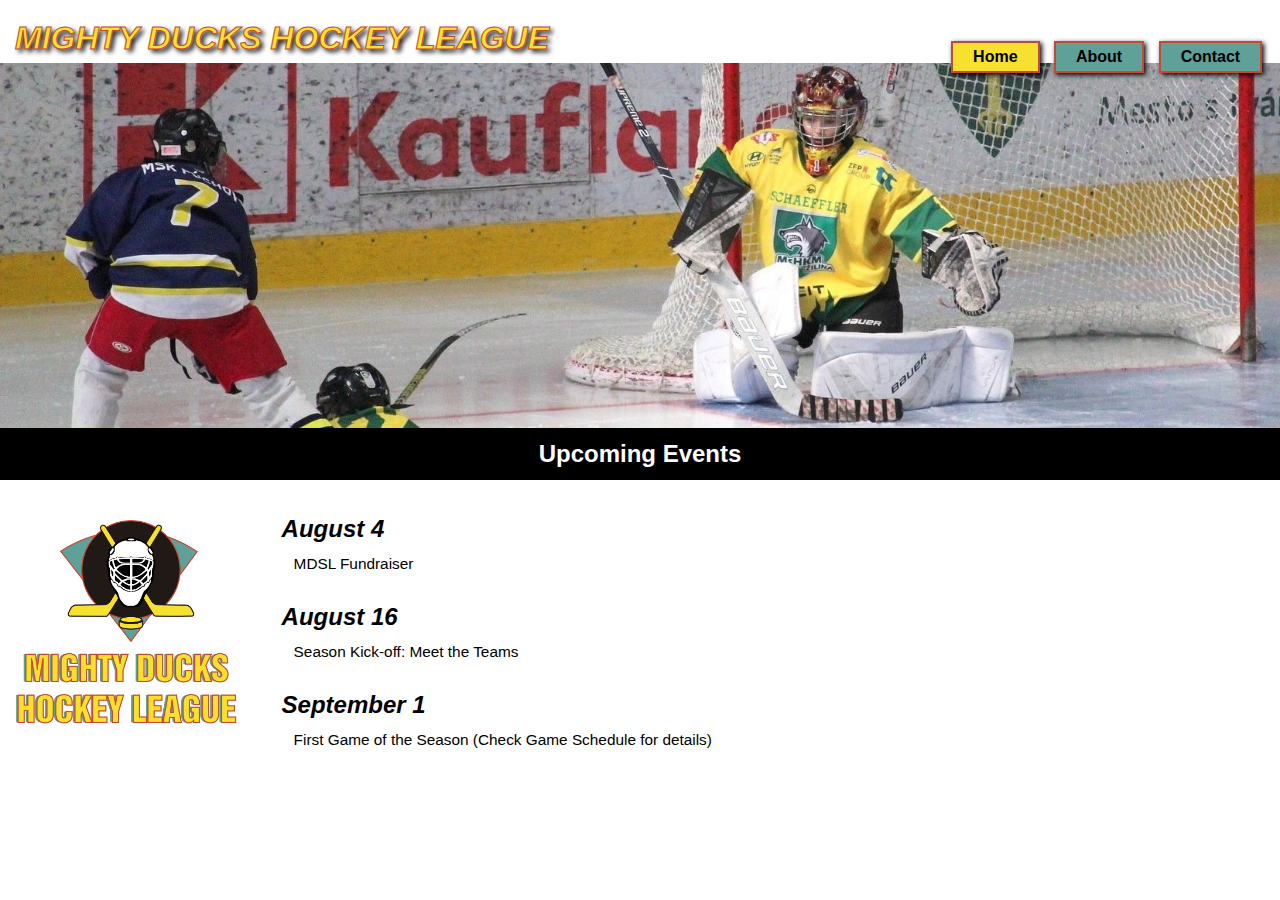
<file: index.html>
<!DOCTYPE html>
<html lang="en">
<head>
    <meta charset="UTF-8">
    <meta http-equiv="X-UA-Compatible" content="IE=edge">
    <meta name="viewport" content="width=device-width, initial-scale=1.0">
    <title>Mighty Ducks Hockey League</title>
    <link rel="stylesheet" href="style.css">
    <link rel="shortcut icon" href="./assets/favicon.png" type="image/x-icon">
</head>
<body>
    <header>
        <h1>Mighty Ducks Hockey League</h1>
        <nav>
            <a class="active" href="#">Home</a>
            <a href="./about.html">About</a>
            <a href="./contact.html">Contact</a>
        </nav>
        <img class="banner" src="./assets/design1_image2.jpg" alt="banner-hockey-players">
    </header>
    <main>
        <h2>Upcoming Events</h2>
        <aside>
            <img src="./assets/LogoMightyducks-01.png" alt="logo" class="logo">
        </aside>
    <section>
        <h3 class="heading">.</h3>
        <article>
            <h3>August 4</h3>
            <p>MDSL Fundraiser</p>
        </article>
        <article>
            <h3>August 16</h3>
            <p>Season Kick-off: Meet the Teams</p>
        </article>
        <article>
            <h3>September 1</h3>
            <p>First Game of the Season (Check Game Schedule for details)</p>
        </article>
    </section>
</main>
</body>
</html>
</file>
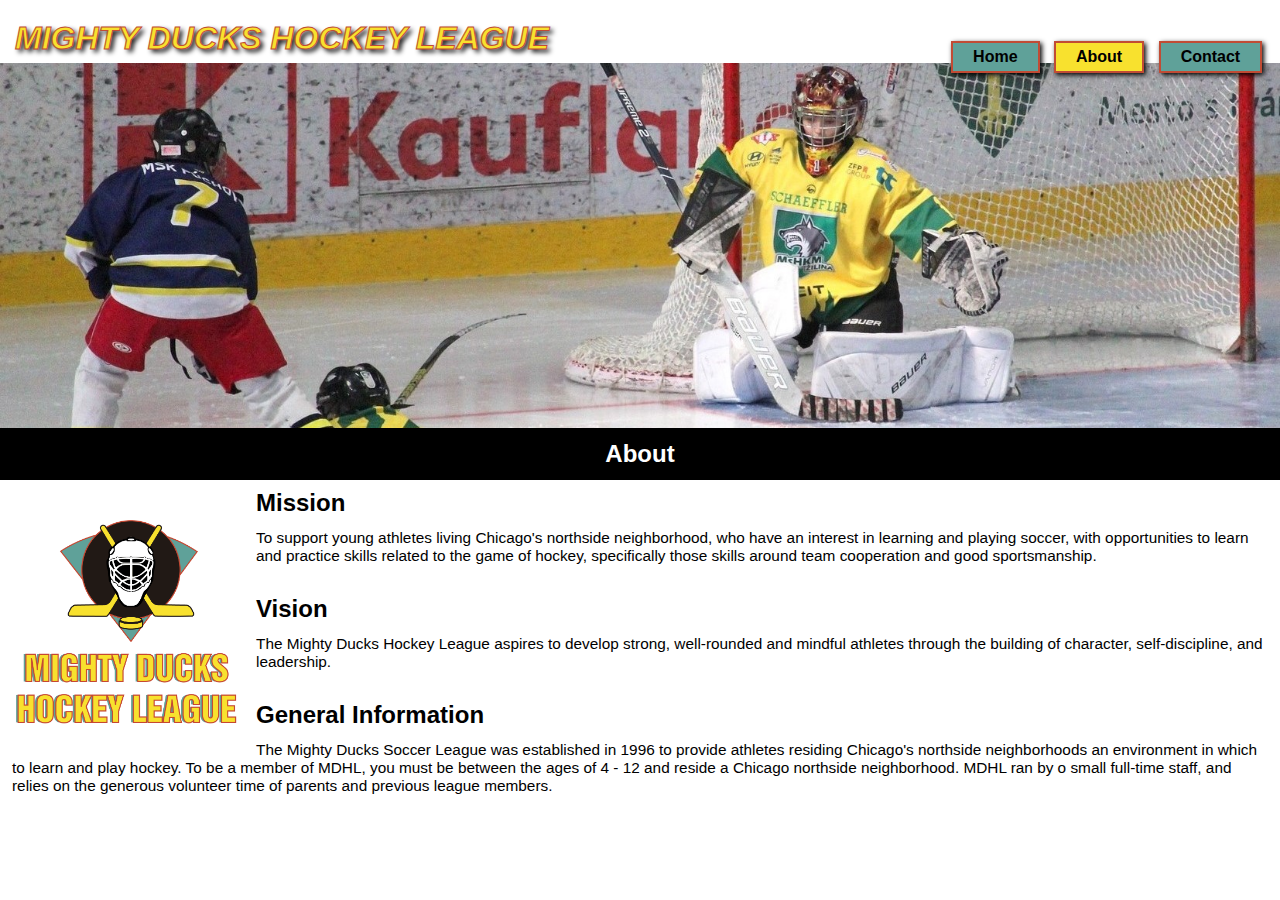
<file: about.html>
<!DOCTYPE html>
<html lang="en">
<head>
    <meta charset="UTF-8">
    <meta http-equiv="X-UA-Compatible" content="IE=edge">
    <meta name="viewport" content="width=device-width, initial-scale=1.0">
    <title>Mighty Ducks Hockey League</title>
    <link rel="stylesheet" href="style.css">
    <link rel="shortcut icon" href="./assets/favicon.png" type="image/x-icon">
</head>
<body>
    <header>
        <h1>Mighty Ducks Hockey League</h1>
        <nav>
            <a href="./index.html">Home</a>
            <a class="active" href="#">About</a>
            <a href="./contact.html">Contact</a>
        </nav>
        <img class="banner" src="./assets/design1_image2.jpg" alt="banner-hockey-players">
    </header>
    <main>
        <h2>About</h2>
        <aside>
        <img src="./assets/LogoMightyducks-01.png" alt="logo" class="logo">
    </aside>
    <div class="about">
    <div class="items">
        <h3>Mission</h3>
        <p>To support young athletes living Chicago's northside neighborhood, who have an interest in 
            learning and playing soccer, with opportunities to learn and practice skills related to the game of 
            hockey, specifically those skills around team cooperation and good sportsmanship.</p>
    </div>
    <div class="items">
        <h3>Vision</h3>
        <p>The Mighty Ducks Hockey League aspires to develop strong, well-rounded and mindful athletes 
            through the building of character, self-discipline, and leadership.</p>
    </div>
    <div class="items">
        <h3>General Information</h3>
        <p>The Mighty Ducks Soccer League was established in 1996 to provide athletes residing 
            Chicago's northside neighborhoods an environment in which to learn and play hockey. To be a 
            member of MDHL, you must be between the ages of 4 - 12 and reside a Chicago northside 
            neighborhood. MDHL ran by o small full-time staff, and relies on the generous volunteer time of 
            parents and previous league members.</p>
    </div>
</div>
</main>
</body>
</html>
</file>
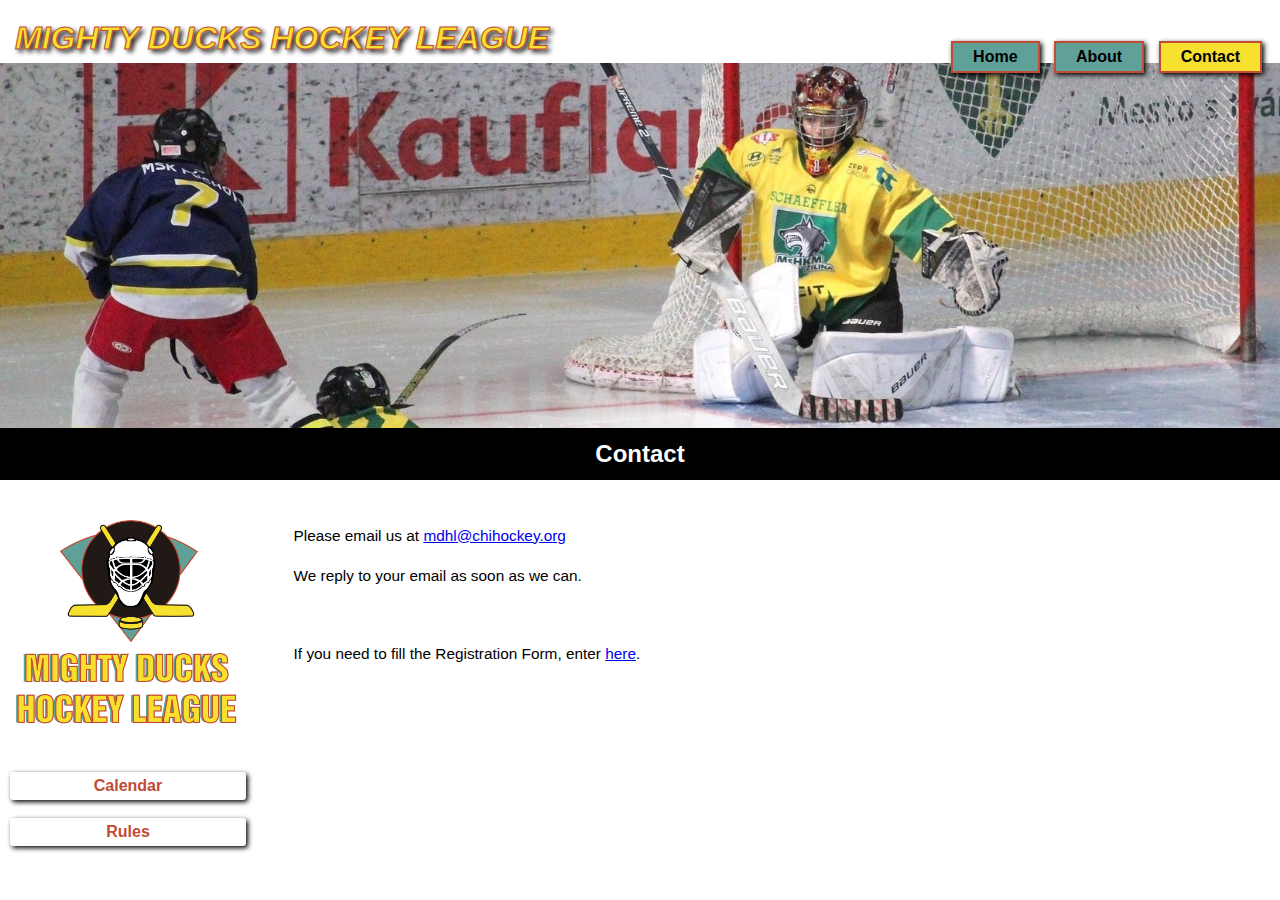
<file: contact.html>
<!DOCTYPE html>
<html lang="en">

<head>
    <meta charset="UTF-8">
    <meta http-equiv="X-UA-Compatible" content="IE=edge">
    <meta name="viewport" content="width=device-width, initial-scale=1.0">
    <title>Mighty Ducks Hockey League</title>
    <link rel="stylesheet" href="style.css">
    <link rel="shortcut icon" href="./assets/favicon.png" type="image/x-icon">
</head>

<body>
    <header>
        <h1>Mighty Ducks Hockey League</h1>
        <nav>
            <a href="./index.html">Home</a>
            <a href="./about.html">About</a>
            <a class="active" href="#">Contact</a>
        </nav>
        <img class="banner" src="./assets/design1_image2.jpg" alt="banner-hockey-players">
    </header>
    <main>
        <h2>Contact</h2>
        <aside>
            <img src="./assets/LogoMightyducks-01.png" alt="logo" class="logo">
            <a href="./gameInfo.html">Calendar</a>
            <a href="./rules.html">Rules</a>
        </aside>
        <section>
            <h3 class="heading">.</h3>
            <div>
                <p>Please email us at <a href="mailto:mdhl@chihockey.org">mdhl@chihockey.org</a></p>
                <p>We reply to your email as soon as we can.</p>
                <br><br>
                <p>If you need to fill the Registration Form, enter <a href="registrationForm.html">here</a>.</p>
            </div>
        </section>
    </main>
</body>

</html>
</file>
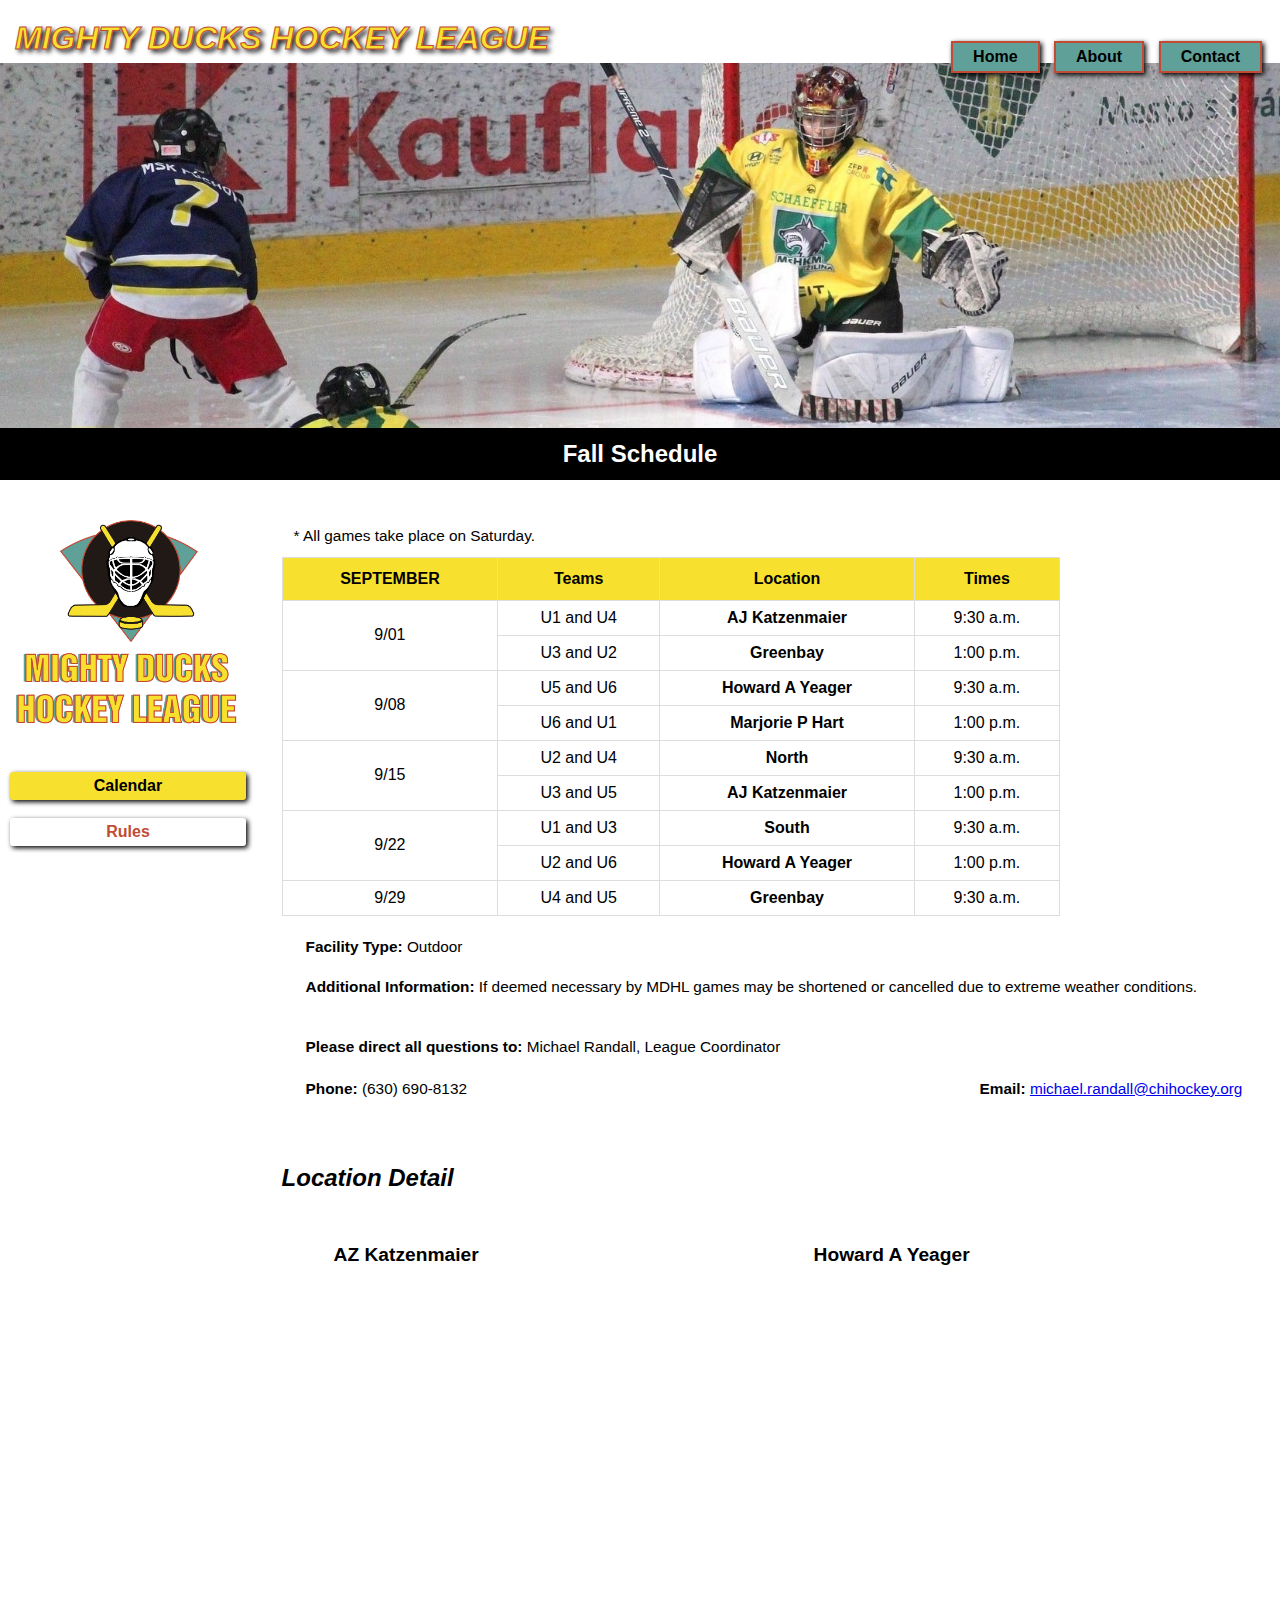
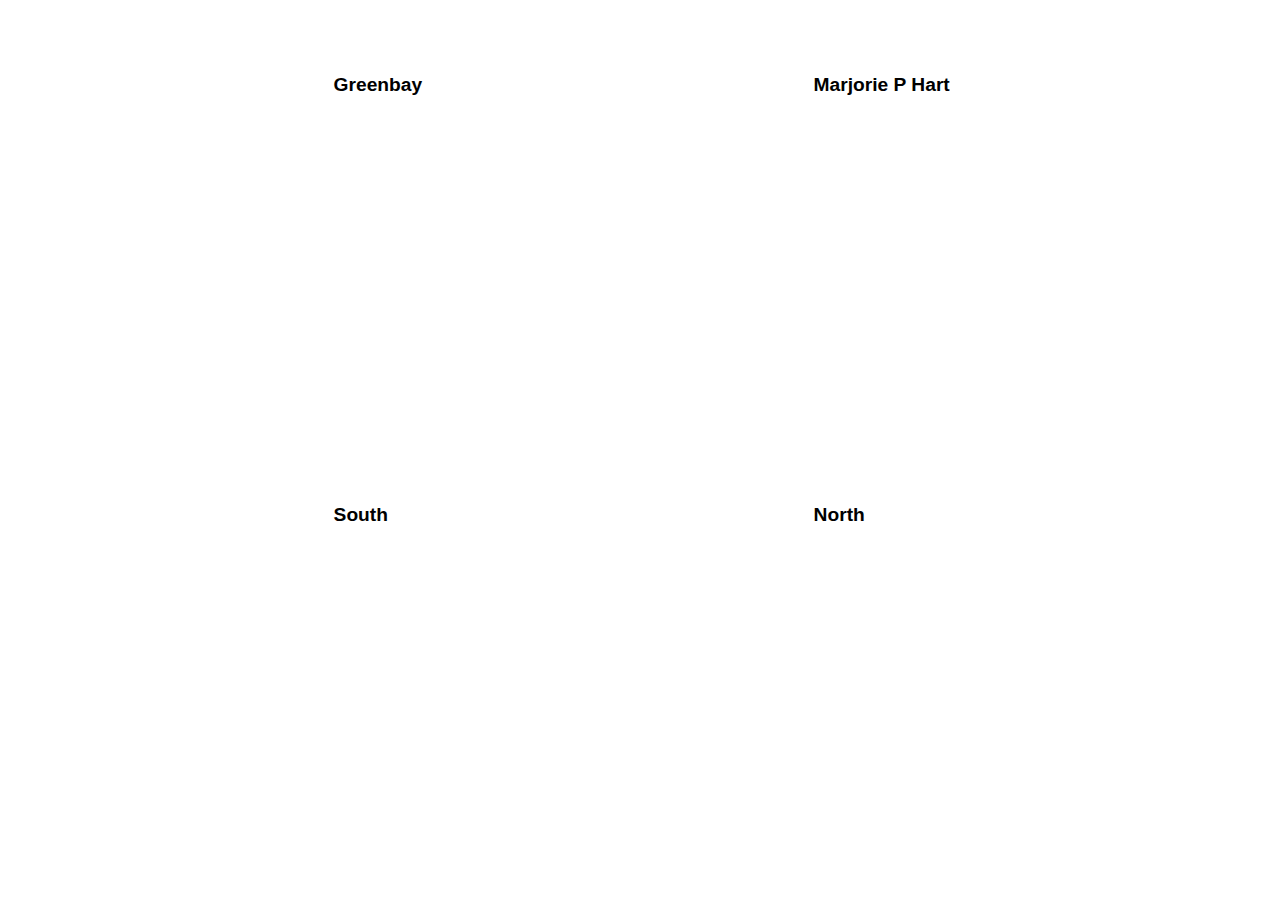
<file: gameInfo.html>
<!DOCTYPE html>
<html lang="en">

<head>
    <meta charset="UTF-8">
    <meta http-equiv="X-UA-Compatible" content="IE=edge">
    <meta name="viewport" content="width=device-width, initial-scale=1.0">
    <title>Mighty Ducks Hockey League</title>
    <link rel="stylesheet" href="style.css">
    <link rel="shortcut icon" href="./assets/favicon.png" type="image/x-icon">
</head>

<body>
    <header>
        <h1>Mighty Ducks Hockey League</h1>
        <nav>
            <a href="./index.html">Home</a>
            <a href="./about.html">About</a>
            <a href="./contact.html">Contact</a>
        </nav>
        <img class="banner" src="./assets/design1_image2.jpg" alt="banner-hockey-players">
    </header>
    <main>
        <h2>Fall Schedule</h2>
        <aside>
            <img src="./assets/LogoMightyducks-01.png" alt="logo" class="logo">
            <a class="active" href="#">Calendar</a>
            <a href="./rules.html">Rules</a>
        </aside>
        <section>
            <h3 class="heading">.</h3>
            <p>* All games take place on Saturday.</p>
            <table>
                <thead>
                    <tr>
                        <th>SEPTEMBER</th>
                        <th>Teams</th>
                        <th>Location</th>
                        <th>Times</th>
                    </tr>
                </thead>
                <tbody>
                    <tr>
                        <td rowspan="2">9/01</td>
                        <td>U1 and U4</td>
                        <td><a href="#azkat" class="nav_link">AJ Katzenmaier</a></td>
                        <td>9:30 a.m.</td>
                    </tr>
                    <tr>
                        <td>U3 and U2</td>
                        <td><a href="#greenb" class="nav_link">Greenbay</a></td>
                        <td>1:00 p.m.</td>
                    </tr>
                    <tr>
                        <td rowspan="2">9/08</td>
                        <td>U5 and U6</td>
                        <td><a href="#howard" class="nav_link">Howard A Yeager</a></td>
                        <td>9:30 a.m.</td>
                    </tr>
                    <tr>
                        <td>U6 and U1</td>
                        <td><a href="#marjor" class="nav_link">Marjorie P Hart</a></td>
                        <td>1:00 p.m.</td>
                    </tr>
                    <tr>
                        <td rowspan="2">9/15</td>
                        <td>U2 and U4</td>
                        <td><a href="#north" class="nav_link">North</a></td>
                        <td>9:30 a.m.</td>
                    </tr>
                    <tr>
                        <td>U3 and U5</td>
                        <td><a href="#azkat" class="nav_link">AJ Katzenmaier</a></td>
                        <td>1:00 p.m.</td>
                    </tr>
                    <tr>
                        <td rowspan="2">9/22</td>
                        <td>U1 and U3</td>
                        <td><a href="#south" class="nav_link">South</a></td>
                        <td>9:30 a.m.</td>
                    </tr>
                    <tr>
                        <td>U2 and U6</td>
                        <td><a href="#howard" class="nav_link">Howard A Yeager</a></td>
                        <td>1:00 p.m.</td>
                    </tr>
                    <tr>
                        <td>9/29</td>
                        <td>U4 and U5</td>
                        <td><a href="#greenb" class="nav_link">Greenbay</a></td>
                        <td>9:30 a.m.</td>
                    </tr>
                </tbody>
            </table>
            <div id="details-schedule">
                <p><strong>Facility Type:</strong> Outdoor</p>
                <p><strong>Additional Information:</strong> If deemed necessary by MDHL games may be shortened or
                    cancelled
                    due to extreme weather conditions.</p>
                <br>
                <p><strong>Please direct all questions to:</strong> Michael Randall, League Coordinator</p>
            </div>
            <div id="communication">
                <p><strong>Phone:</strong> <a href="tel:+6306908132"></a>(630) 690-8132</p>
                <p><strong>Email:</strong> <a
                        href="mailto:michael.randall@chihockey.org">michael.randall@chihockey.org</a>
                </p>
            </div>
            <br><br><br>

            <h3>Location Detail</h3>
            <div class="map-box">
                <div class="maps" id="azkat">
                    <p>AZ Katzenmaier</p>
                    <iframe
                        src="https://www.google.com/maps/embed?pb=!1m14!1m8!1m3!1d8788.852851470228!2d-87.86910329407394!3d42.32527913144314!3m2!1i1024!2i768!4f13.1!3m3!1m2!1s0x880f932fbc6ba7cd%3A0xcf2bbe275c6da815!2sAJ%20Katzenmaier%20Academy!5e0!3m2!1ses-419!2ses!4v1675788265354!5m2!1ses-419!2ses"
                        width="400" height="300" style="border:0;" allowfullscreen="" loading="lazy"
                        referrerpolicy="no-referrer-when-downgrade"></iframe>
                </div>
                <div class="maps" id="howard">
                    <p>Howard A Yeager</p>
                    <iframe
                        src="https://www.google.com/maps/embed?pb=!1m14!1m8!1m3!1d4002.6510031661824!2d-87.85770385425543!3d42.31562408122828!3m2!1i1024!2i768!4f13.1!3m3!1m2!1s0x880feccac26b07c5%3A0x8b51fa5d6efe771a!2sHoward%20A.%20Yeager%20School%20(PREK-K)!5e0!3m2!1ses-419!2ses!4v1675788034792!5m2!1ses-419!2ses"
                        width="400" height="300" style="border:0;" allowfullscreen="" loading="lazy"
                        referrerpolicy="no-referrer-when-downgrade"></iframe>
                </div>
                <div class="maps" id="greenb">
                    <p>Greenbay</p>
                    <iframe
                        src="https://www.google.com/maps/embed?pb=!1m18!1m12!1m3!1d6285.152303425844!2d-87.87281699432056!3d42.32325866678947!2m3!1f0!2f0!3f0!3m2!1i1024!2i768!4f13.1!3m3!1m2!1s0x880f933bce5af881%3A0x740a7a7d548adce1!2sGreen%20Bay%20School%20(Pre-K)!5e0!3m2!1ses-419!2ses!4v1675787764667!5m2!1ses-419!2ses"
                        width="400" height="300" style="border:0;" allowfullscreen="" loading="lazy"
                        referrerpolicy="no-referrer-when-downgrade"></iframe>
                </div>
                <div class="maps" id="marjor">
                    <p>Marjorie P Hart</p>
                    <iframe
                        src="https://www.google.com/maps/embed?pb=!1m18!1m12!1m3!1d5936.617006219768!2d-87.64972733467346!3d41.929221779220164!2m3!1f0!2f0!3f0!3m2!1i1024!2i768!4f13.1!3m3!1m2!1s0x880fd30f2637f9d7%3A0xdbff5d5dfcfcfa35!2sMarjorie%20P%20Hart%20Elementary!5e0!3m2!1ses-419!2ses!4v1675788172622!5m2!1ses-419!2ses"
                        width="400" height="300" style="border:0;" allowfullscreen="" loading="lazy"
                        referrerpolicy="no-referrer-when-downgrade"></iframe>
                </div>
                <div class="maps" id="south">
                    <p>South</p>
                    <iframe
                        src="https://www.google.com/maps/embed?pb=!1m18!1m12!1m3!1d3371.9853277881452!2d-87.85731487252525!3d42.317893605047196!2m3!1f0!2f0!3f0!3m2!1i1024!2i768!4f13.1!3m3!1m2!1s0x880feccac2135a21%3A0x8ce88e90b96bbec1!2sSouth%20Elementary%20School%20(K-5)!5e0!3m2!1ses-419!2ses!4v1675788229893!5m2!1ses-419!2ses"
                        width="400" height="300" style="border:0;" allowfullscreen="" loading="lazy"
                        referrerpolicy="no-referrer-when-downgrade"></iframe>
                </div>
                <div class="maps" id="north">
                    <p>North</p>
                    <iframe
                        src="https://www.google.com/maps/embed?pb=!1m18!1m12!1m3!1d5898.522031365507!2d-87.84346837881108!3d42.33695814771338!2m3!1f0!2f0!3f0!3m2!1i1024!2i768!4f13.1!3m3!1m2!1s0x880fed26d3692cf5%3A0x8611023901d6c74a!2sEvelyn%20Alexander%20School%20(K-3)!5e0!3m2!1ses-419!2ses!4v1675788200957!5m2!1ses-419!2ses"
                        width="400" height="300" style="border:0;" allowfullscreen="" loading="lazy"
                        referrerpolicy="no-referrer-when-downgrade"></iframe>
                </div>
            </div>
        </section>
    </main>
</body>

</html>
</file>
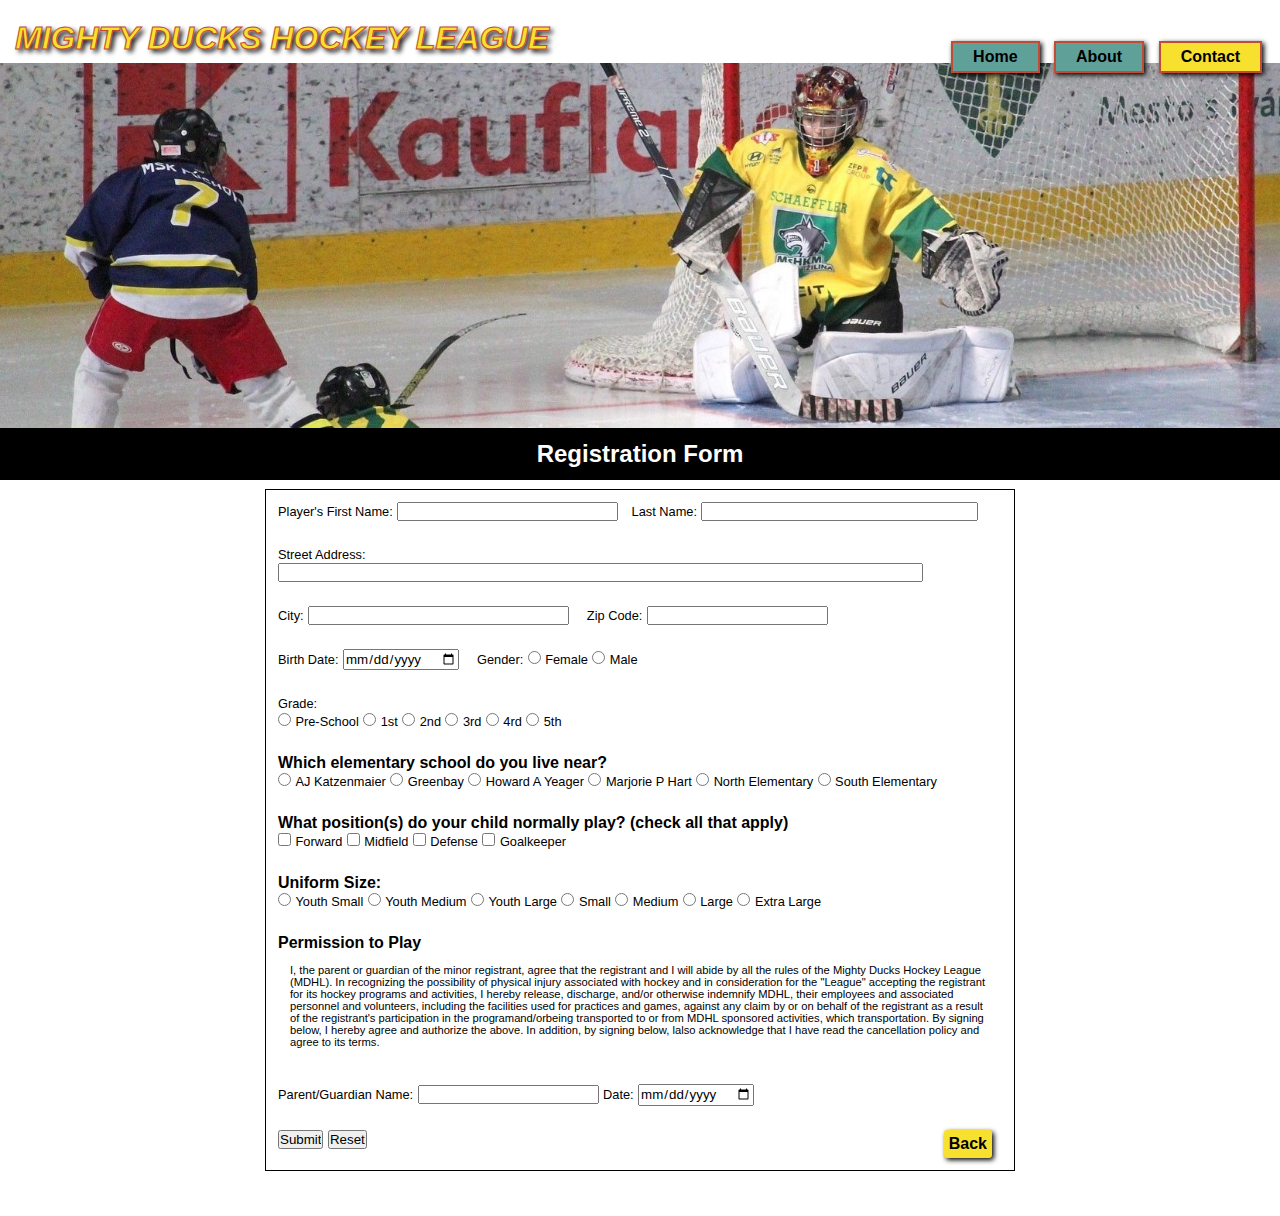
<file: registrationForm.html>
<!DOCTYPE html>
<html lang="en">

<head>
    <meta charset="UTF-8">
    <meta http-equiv="X-UA-Compatible" content="IE=edge">
    <meta name="viewport" content="width=device-width, initial-scale=1.0">
    <title>Mighty Ducks Hockey League</title>
    <link rel="stylesheet" href="style.css">
    <link rel="shortcut icon" href="./assets/favicon.png" type="image/x-icon">
</head>

<body>
    <header>
        <h1>Mighty Ducks Hockey League</h1>
        <nav>
            <a href="./index.html">Home</a>
            <a href="./about.html">About</a>
            <a class="active" href="#">Contact</a>
        </nav>
        <img class="banner" src="./assets/design1_image2.jpg" alt="banner-hockey-players">
    </header>
    <main>
        <h2>Registration Form</h2>
        <form action="show_data.html" method="get">
            <fieldset class="form-2">
                <label for="fname">Player's First Name:</label>
                <input type="text" id="fname" name="fname" size="25">
                &nbsp;
                <label for="lname">Last Name:</label>
                <input type="text" id="lname" name="lname" size="32">
            </fieldset>
            <fieldset>
                <label for="address">Street Address:</label>
                <input type="text" id="address" name="address" size="78">
            </fieldset>
            <fieldset>
                <label for="city">City:</label>
                <input type="text" id="city" name="city" size="30">
                &nbsp;&nbsp;
                <label for="zipcode">Zip Code:</label>
                <input type="number" id="zipcode" name="zipcode">
            </fieldset>
            <fieldset>
                <label for="birth">Birth Date:</label>
                <input type="date" name="birth" id="birth">
                &nbsp;&nbsp;
                <label>Gender:</label>
                <input type="radio" name="gender" id="female" value="female">
                <label for="female">Female</label>
                <input type="radio" name="gender" id="male" value="male">
                <label for="male">Male</label>
            </fieldset>
            <fieldset>
                <label>Grade:</label>
                <div class="options">
                    <input type="radio" name="grade" id="pre" value="pre">
                    <label for="pre">Pre-School</label>
                    <input type="radio" name="grade" id="1st" value="1st">
                    <label for="1st">1st</label>
                    <input type="radio" name="grade" id="2nd" value="2nd">
                    <label for="2nd">2nd</label>
                    <input type="radio" name="grade" id="3rd" value="3rd">
                    <label for="3rd">3rd</label>
                    <input type="radio" name="grade" id="4rd" value="4rd">
                    <label for="4rd">4rd</label>
                    <input type="radio" name="grade" id="5th" value="5th">
                    <label for="5th">5th</label>
                </div>
            </fieldset>
            <fieldset>
                <h4>Which elementary school do you live near?</h4>
                <div class="options">
                    <input type="radio" name="school" id="ajkatzenm" value="ajkatzenm">
                    <label for="ajkatzenm">AJ Katzenmaier</label>
                    <input type="radio" name="school" id="greenbay" value="greenbay">
                    <label for="greenbay">Greenbay</label>
                    <input type="radio" name="school" id="howard" value="howard">
                    <label for="howard">Howard A Yeager</label>
                    <input type="radio" name="school" id="marjorie" value="marjorie">
                    <label for="marjorie">Marjorie P Hart</label>
                    <input type="radio" name="school" id="north" value="north">
                    <label for="north">North Elementary</label>
                    <input type="radio" name="school" id="south" value="south">
                    <label for="south">South Elementary</label>
                </div>
            </fieldset>
            <fieldset>
                <h4>What position(s) do your child normally play? (check all that apply)</h4>
                <div class="options">
                    <input type="checkbox" name="position" id="forward" value="forward">
                    <label for="forward">Forward</label>
                    <input type="checkbox" name="position" id="midfield" value="midfield">
                    <label for="midfield">Midfield</label>
                    <input type="checkbox" name="position" id="defense" value="defense">
                    <label for="defense">Defense</label>
                    <input type="checkbox" name="position" id="goalkeeper" value="goalkeeper">
                    <label for="goalkeeper">Goalkeeper</label>
                </div>
            </fieldset>
            <fieldset>
                <h4>Uniform Size:</h4>
                <div class="options">
                    <input type="radio" name="uniform" id="ysmall" value="ysmall">
                    <label for="ysmall">Youth Small</label>
                    <input type="radio" name="uniform" id="ymedium" value="ymedium">
                    <label for="ymedium">Youth Medium</label>
                    <input type="radio" name="uniform" id="ylarge" value="ylarge">
                    <label for="ylarge">Youth Large</label>
                    <input type="radio" name="uniform" id="small" value="small">
                    <label for="small">Small</label>
                    <input type="radio" name="uniform" id="medium" value="medium">
                    <label for="medium">Medium</label>
                    <input type="radio" name="uniform" id="large" value="large">
                    <label for="large">Large</label>
                    <input type="radio" name="uniform" id="xlarge" value="xlarge">
                    <label for="xlarge">Extra Large</label>
                </div>
            </fieldset>
            <fieldset>
                <h4>Permission to Play</h4>
                <p>I, the parent or guardian of the minor registrant, agree that the registrant and I will abide by all
                    the
                    rules of the Mighty Ducks Hockey League (MDHL). In recognizing the possibility of physical injury
                    associated with hockey and in consideration for the "League" accepting the registrant for its
                    hockey programs and activities, I hereby release, discharge, and/or otherwise indemnify MDHL,
                    their employees and associated personnel and volunteers, including the facilities used for
                    practices and games, against any claim by or on behalf of the registrant as a result of the
                    registrant's participation in the programand/orbeing transported to or from MDHL sponsored
                    activities, which transportation.
                    By signing below, I hereby agree and authorize the above. In addition, by signing below, lalso
                    acknowledge that I have read the cancellation policy and agree to its terms.
                </p>
            </fieldset>
            <fieldset>
                <label for="sign-name">Parent/Guardian Name:</label>
                <input type="text" id="sign-name" name="sign-name">
                <label for="sign-date">Date:</label>
                <input type="date" name="sign-date" id="sign-date">
            </fieldset>
            <fieldset>
                <input type="submit" value="Submit">
                <input type="reset" value="Reset">
                <a class="active" href="/contact.html">Back</a>
            </fieldset>

        </form>
    </main>
</body>

</html>
</file>
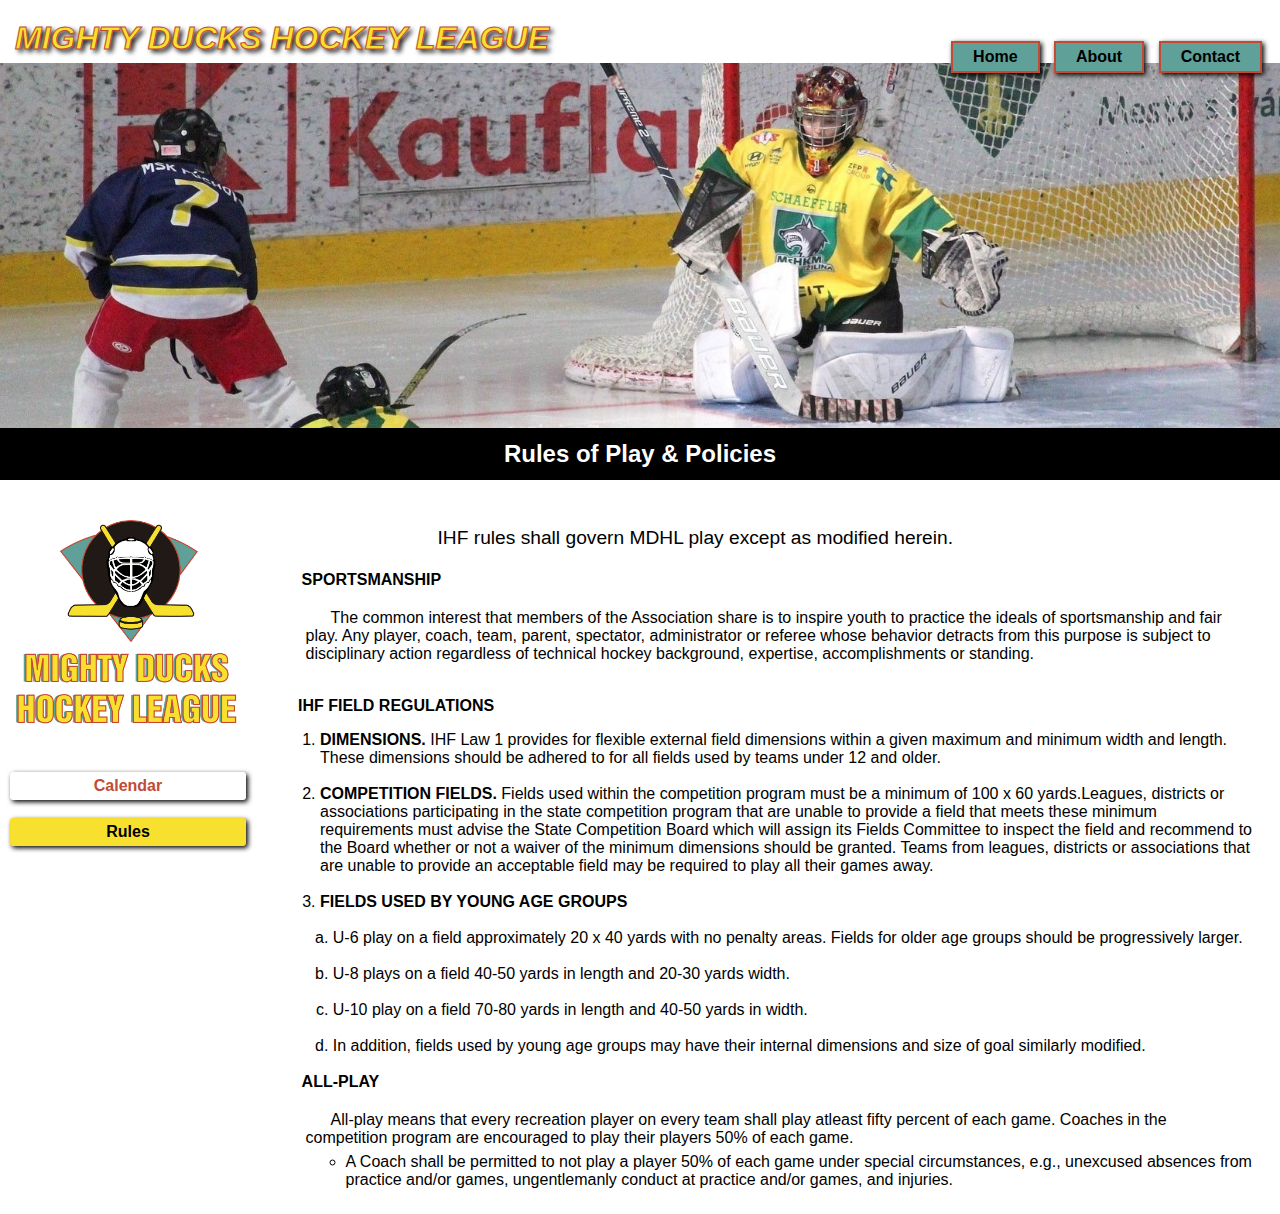
<file: rules.html>
<!DOCTYPE html>
<html lang="en">

<head>
    <meta charset="UTF-8">
    <meta http-equiv="X-UA-Compatible" content="IE=edge">
    <meta name="viewport" content="width=device-width, initial-scale=1.0">
    <title>Mighty Ducks Hockey League</title>
    <link rel="stylesheet" href="style.css">
    <link rel="shortcut icon" href="./assets/favicon.png" type="image/x-icon">
</head>

<body>
    <header>
        <h1>Mighty Ducks Hockey League</h1>
        <nav>
            <a href="./index.html">Home</a>
            <a href="./about.html">About</a>
            <a href="./contact.html">Contact</a>
        </nav>
        <img class="banner" src="./assets/design1_image2.jpg" alt="banner-hockey-players">
    </header>
    <main>
        <h2>Rules of Play & Policies</h2>
        <aside>
            <img src="./assets/LogoMightyducks-01.png" alt="logo" class="logo">
            <a href="./gameInfo.html">Calendar</a>
            <a class="active" href="#">Rules</a>
        </aside>
        <section>
            <h3 class="heading">.</h3>
            <p id="subtitle-rules">IHF rules shall govern MDHL play except as modified herein.</p>
            <div>
                <dl>
                    <dt>SPORTSMANSHIP</dt>
                    <dd>The common interest that members of the Association share is to inspire
                        youth to practice the ideals of sportsmanship and fair play. Any player, coach,
                        team, parent, spectator, administrator or referee whose behavior detracts from
                        this purpose is subject to disciplinary action regardless of technical hockey
                        background, expertise, accomplishments or standing.</dd>
                </dl>
            </div>
            <div>
                <p id="regulations-title">IHF FIELD REGULATIONS</p>
                <ol>
                    <li><strong>DIMENSIONS. </strong>
                        IHF Law 1 provides for flexible external field dimensions within
                        a given maximum and minimum width and length. These dimensions should be
                        adhered to for all fields used by teams under 12 and older.</li>
                    <li><strong>COMPETITION FIELDS. </strong>
                        Fields used within the competition program must be
                        a minimum of 100 x 60 yards.Leagues, districts or associations participating in
                        the state competition program that are unable to provide a field that meets these
                        minimum requirements must advise the State Competition Board which will
                        assign its Fields Committee to inspect the field and recommend to the Board
                        whether or not a waiver of the minimum dimensions should be granted. Teams
                        from leagues, districts or associations that are unable to provide an acceptable
                        field may be required to play all their games away.</li>
                    <li><strong>FIELDS USED BY YOUNG AGE GROUPS</strong></li>
                </ol>
                <ol id="ages">
                    <li>U-6 play on a field approximately 20 x 40 yards with no penalty areas. Fields for older
                        age groups should be progressively larger.</li>
                    <li>U-8 plays on a field 40-50 yards in length and 20-30 yards width.</li>
                    <li>U-10 play on a field 70-80 yards in length and 40-50 yards in width.</li>
                    <li>In addition, fields used by young age groups may have their internal
                        dimensions and size of goal similarly modified.</li>
                </ol>
            </div>
            <div>
                <dl>
                    <dt>ALL-PLAY</dt>
                    <dd>All-play means that every recreation player on every team shall play atleast
                        fifty percent of each game. Coaches in the competition program are encouraged
                        to play their players 50% of each game. </dd>
                </dl>
                <ul id="coach">
                    <li>A Coach shall be permitted to not play a player 50% of each game
                        under special circumstances, e.g., unexcused absences from practice
                        and/or games, ungentlemanly conduct at practice and/or games, and
                        injuries.</li>
                </ul>
            </div>
        </section>
    </main>
</body>

</html>
</file>
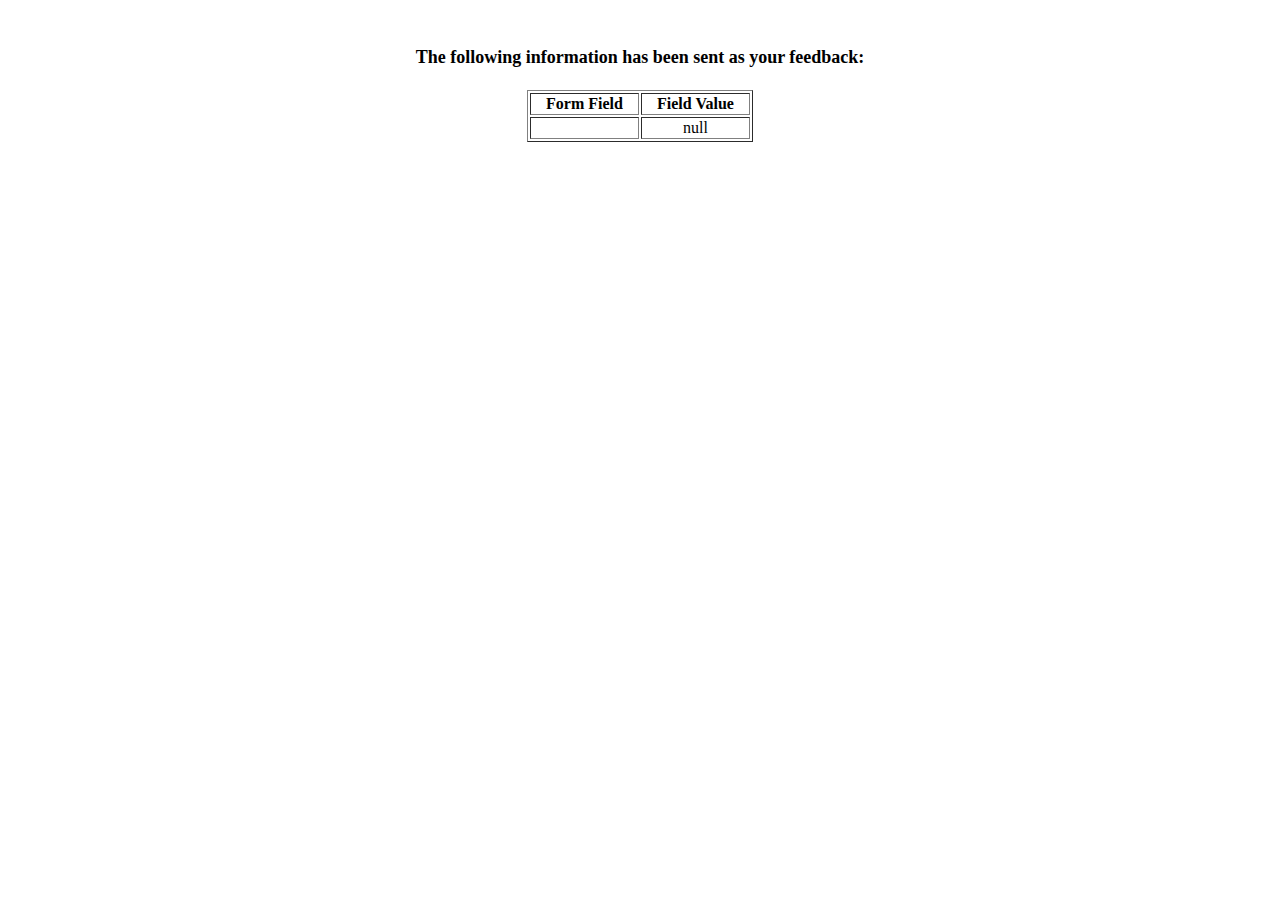
<file: show_data.html>
<html>
<head>
<title>Feedback Sent</title>
</head>
<body>
<p align=center>&nbsp;</p>
<h1 align=center><font size="+1">The following information has been sent as your
  feedback:</font></h1>

<table border="1" align=center width="226">
  <tr>
    <th align="center">Form Field</th>
    <th align="center">Field Value</th>
  </tr>

<script language="javascript">
var args = location.search.substr(1).split('&');
for (var i = 0; i < args.length; ++i) {
  var parts = args[i].split('=');
  if (parts != null) {
    var field = parts[0];
    var value = parts[1];
    if (value == null) {
      value = "null"
    }
    else {
      value = '"' + unescape(value.replace(/\+/g, ' ')) + '"';
    }

    document.writeln('<tr><td align="center">' + field + '</td>');
    document.writeln('<td align="center">' + value + '</td></tr>');
  }
}
</script>

<noscript>
<tr><td>
<p>You need to turn on Javascript in your browser.</p>

<p>In Microsoft Internet Explorer 4 or greater:</p>
<ul>
<li>From the "Tools" menu (in IE 4, it's the "View" menu), select "Internet Options".</li>
<li>Click on the "Security" tab.</li>
<li>Click on the "Custom Level" button. (In IE 4, select "Custom"
and then click on "Settings...".)</li>
<li>Under "Active scripting" make sure "Enable" is selected.</li>
</ul>

<p>In Netscape version 4 or greater:</p>
<ul>
<li>From the <b>Edit</b> menu, select <b>Preferences</b>.</li>
<li>In the <b>Category</b> list on the left, click on the word "Advanced".</li>
<li>In the panel on the right, make sure "Enable JavaScript" is checked.</li>
<li>Click the <b>OK</b> button.</li>
</ul>

</td></tr>
</noscript>

</table>
</body>
</html>
</file>
<file: style.css>
* {
    font-family: Arial, Helvetica, sans-serif;
    margin: 0px;
    padding: 0px;
    box-sizing: border-box;
}

.banner {
    width: 100%;
}

h1 {
    text-transform: uppercase;
    padding: 20px 0px 6px 15px;
    display: inline-block;
    font-style: italic;
    -webkit-text-stroke: 1px #c14b34;
    color: #f8e12e;
    text-shadow: black 3px 3px 5px;
}

nav {
    float: right;
}

nav a {
    border: 2px solid #c14b34;
    text-decoration: none;
    display: inline-block;
    background-color: #5fa199;
    color: black;
    padding: 5px 20px;
    position: relative;
    top: 4vh;
    right: 1vw;
    font-weight: bold;
    box-shadow: 2px 2px 5px black;
    margin: 5px;
}

.active {
    background-color: #f8e12e;
    color: black;
    border-color: #c14b34;
}

a:hover {
    background-color: white;
    color: #5fa199;
    border-color: #c14b34;
}

h2 {
    text-align: center;
    background-color: black;
    color: white;
    position: relative;
    bottom: 1vh;
    padding: 12px;
}

aside {
    float: left;
    display: flex;
    flex-direction: column;
    gap: 2vh;
    width: 20%;
}

aside a {
    text-align: center;
    text-decoration: none;
    font-weight: bold;
    border-radius: 3px;
    color: #c14b34;
    margin: 0px 10px 0px 10px;
    padding: 5px;
    box-shadow: 2px 2px 5px black;
}

section {
    position: relative;
    float: right;
    width: 80%;
    padding: 2vw;
}

/* Empty title for correct validation*/

.heading {
    display: none;
}

h3 {
    font-size: 150%;
    font-style: italic;
}

p {
    padding: 10px;
    margin: 2px;
    font-size: 1.2vw;
}

article {
    margin-bottom: 20px;
}

.items {
    margin-bottom: 20px;
}

div h3 {
    font-style: normal;
}

/* Calendar page */

table {
    width: 80%;
    border-collapse: collapse;
}

td,
th {
    border: 1px solid #ddd;
    padding: 8px;
    text-align: center;
}

th {
    background-color: #f8e12e;
    padding: 12px;
}

#details-schedule {
    margin: 12px 0px 0px 12px;
}

#communication {
    margin-left: 12px;
    display: flex;
    flex-direction: row;
    justify-content: space-between;
}

/* Rules page */

#subtitle-rules {
    font-size: 120%;
    margin-left: 15%;
}

dl {
    margin: 12px;
}

dt {
    font-weight: bold;
    margin: 8px;
}

dd {
    padding: 12px;
    text-indent: 25px;
}

#regulations-title {
    font-weight: bold;
    font-size: 100%;
    margin: 0.5vw;
}

ol {
    margin-left: 3vw;
}

ol li {
    margin-bottom: 2vh;
}

#ages {
    list-style-type: lower-latin;
    margin-left: 4vw;
}

#coach {
    list-style: circle;
    margin-left: 5vw;
    margin-top: -2vh;
}

/* Maps */

.map-box {
    display: flex;
    flex-wrap: wrap;
    /* margin: 20px; */
}

.maps {
    margin: 40px;
}

.maps p {
    font-size: 120%;
    font-weight: bold;
    max-width: 75%;
}

iframe {
    border-radius: 1rem;
}

.nav_link {
    text-decoration: none;
    font-weight: bold;
    color: black;
}

/* Form */

form {
    border: 1px solid black;
    margin: 0 auto;
    width: 750px;
    margin-bottom: 5vh;
}

fieldset {
    border: 0;
    padding: 12px;

}

fieldset p {
    font-size: 70%;
}

label {
    font-size: 80%;
}

form a {
    float: right;
    text-align: center;
    text-decoration: none;
    font-weight: bold;
    border-radius: 3px;
    color: #c14b34;
    margin: 0px 10px 0px 10px;
    padding: 5px;
    box-shadow: 2px 2px 5px black;
}
</file>
